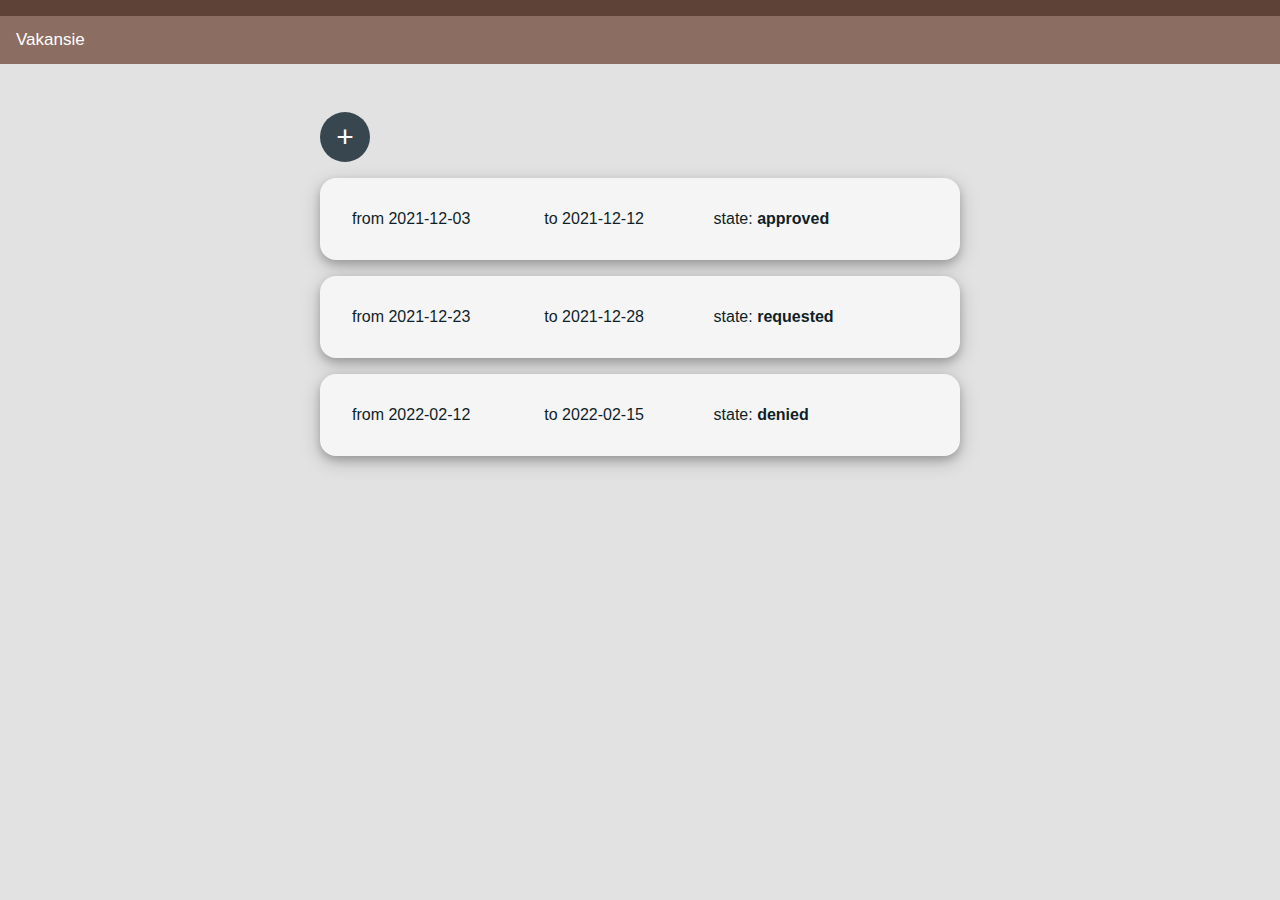
<file: js-client-iteration-1/index.html>
<!doctype html>
<html class="no-js" lang="">

<head>
    <meta charset="utf-8">
    <title>Vakansie</title>
    <meta name="description" content="">
    <meta name="viewport" content="width=device-width, initial-scale=1">

    <meta property="og:title" content="">
    <meta property="og:type" content="">
    <meta property="og:url" content="">
    <meta property="og:image" content="">

    <link rel="stylesheet" type="text/css" href="style.css">
</head>

<body>

<div id="root"></div>

<script>
    window.springServerName = "localhost";
    window.springServerPort = "8080";
    window.restPath = '/event';
    window.appRootId = 'vakansie';       // keep page specifics in the page
</script>
<script src="starter.js" type="module"></script>

</body>

</html>
</file>
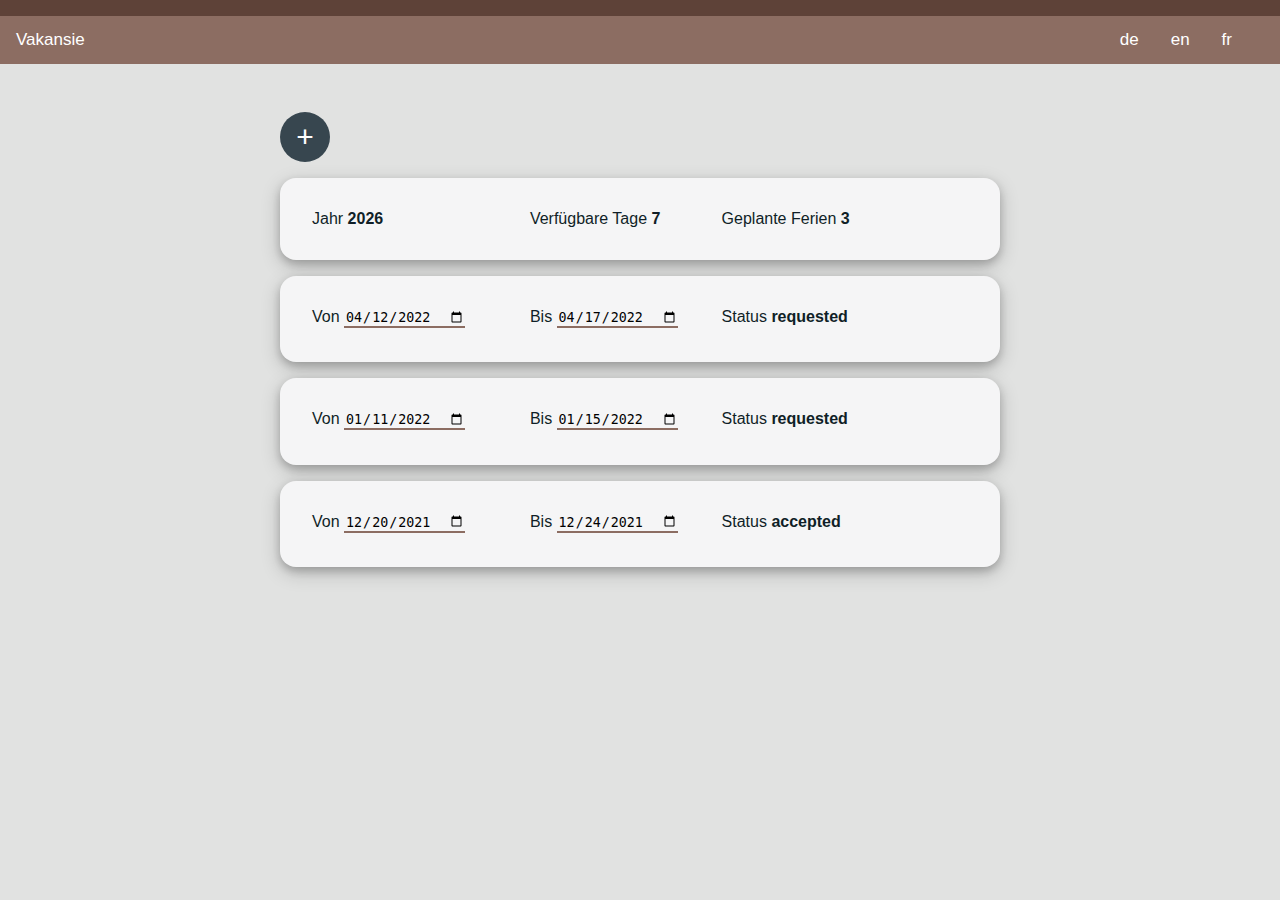
<file: js-client-iteration-4/index.html>
<!doctype html>
<html class="no-js" lang="">

<head>
    <meta charset="utf-8">
    <title>Vakansie</title>
    <link rel="icon" type="image/x-icon" href="./favicon.png">
    <meta name="description" content="">
    <meta name="viewport" content="width=device-width, initial-scale=1">

    <meta property="og:title" content="">
    <meta property="og:type" content="">
    <meta property="og:url" content="">
    <meta property="og:image" content="">

    <link rel="stylesheet" type="text/css" href="style.css">
</head>

<body>

<div id="root"></div>

<script>
    window.springServerName = "localhost";
    window.springServerPort = "8080";
    window.restPath = '/event';
    window.appRootId = 'vakansie';       // keep page specifics in the page
</script>
<script src="./starter.js" type="module"></script>

</body>

</html>
</file>
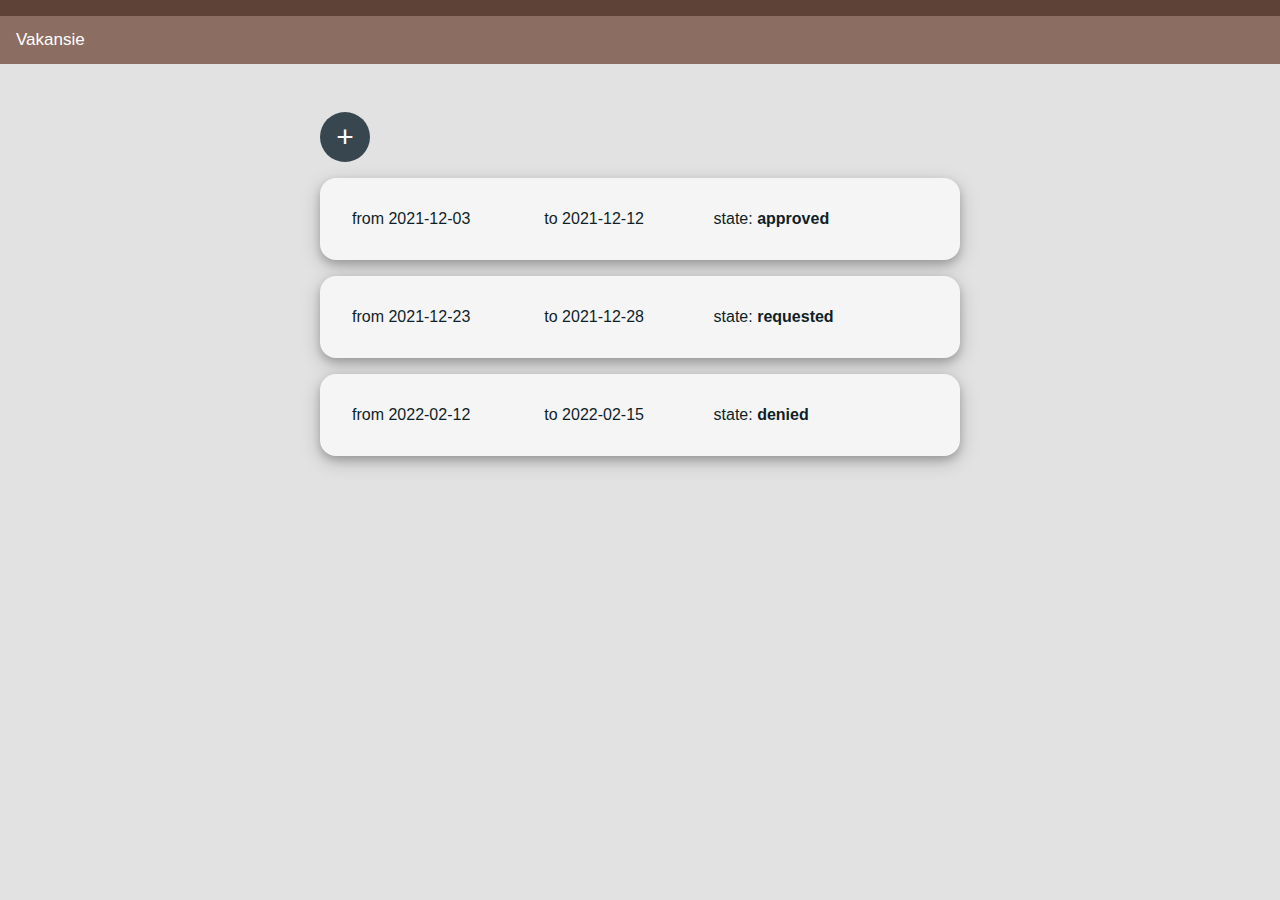
<file: js-client/index.html>
<!doctype html>
<html class="no-js" lang="">

<head>
    <meta charset="utf-8">
    <title>Vakansie</title>
    <meta name="description" content="">
    <meta name="viewport" content="width=device-width, initial-scale=1">

    <meta property="og:title" content="">
    <meta property="og:type" content="">
    <meta property="og:url" content="">
    <meta property="og:image" content="">

    <link rel="stylesheet" type="text/css" href="style.css">
</head>

<body>

<div id="root"></div>

<script>
    window.springServerName = "localhost";
    window.springServerPort = "8080";
    window.restPath = '/event';
    window.appRootId = 'vakansie';       // keep page specifics in the page
</script>
<script src="./starter.js" type="module"></script>

</body>

</html>
</file>
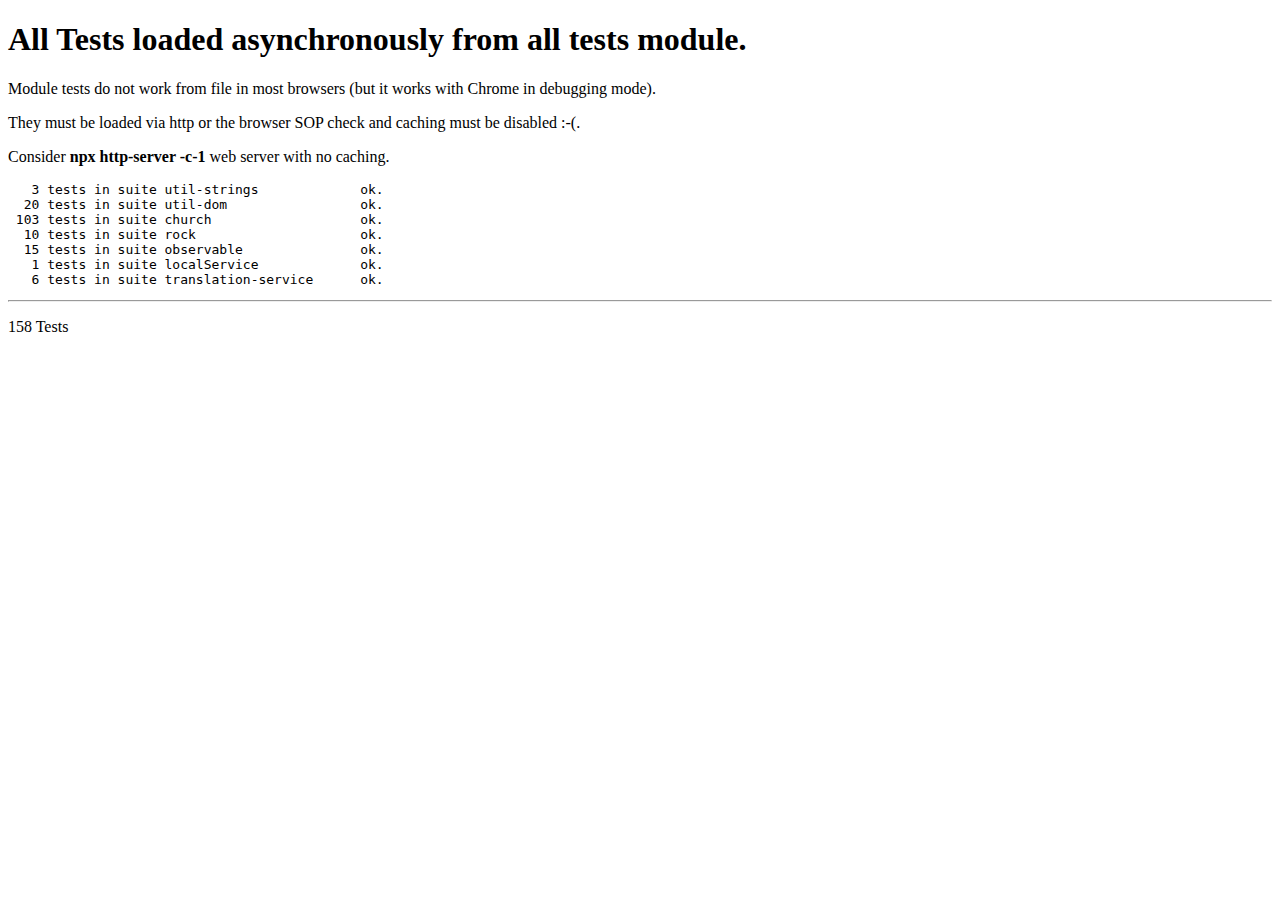
<file: js-client-iteration-1/test.html>
<!DOCTYPE html>
<html lang="DE">
<head>
    <title> All Tests from Module</title>
</head>
<body>

<h1>All Tests loaded asynchronously from all tests module.</h1>

<p>Module tests do not work from file in most browsers (but it works with Chrome in debugging mode).</p>
<p>They must be loaded via http or the browser SOP check and caching must be disabled :-(.</p>
<p>Consider <strong>npx http-server -c-1 </strong> web server with no caching.</p>


<pre id="out"></pre>

<hr/>

<p id="grossTotal"></p>

<!--no inline function to please FF-->
<script src="src/base/test/asyncStarter.js" type="module"></script>

<script>
    // Since the bundle is loaded before this code, we can refer to the "total" in the global namespace
    document.writeln(total);
</script>

</body>
</html>
</file>
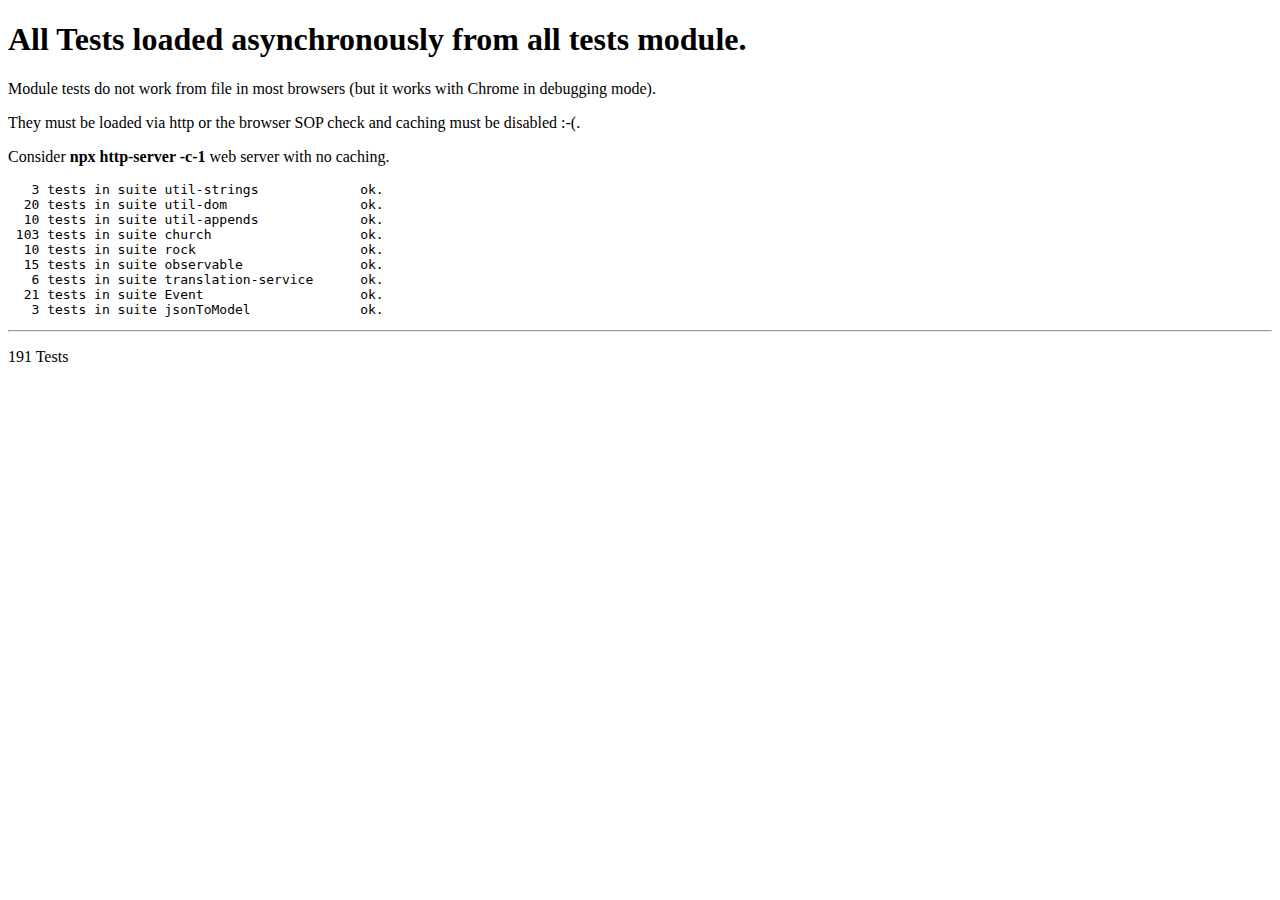
<file: js-client-iteration-2/test.html>
<!DOCTYPE html>
<html lang="DE">
<head>
    <title> All Tests from Module</title>
    <link rel="icon" type="image/x-icon" href="./favicon.png">
</head>
<body>

<h1>All Tests loaded asynchronously from all tests module.</h1>

<p>Module tests do not work from file in most browsers (but it works with Chrome in debugging mode).</p>
<p>They must be loaded via http or the browser SOP check and caching must be disabled :-(.</p>
<p>Consider <strong>npx http-server -c-1 </strong> web server with no caching.</p>


<pre id="out"></pre>

<hr/>

<p id="grossTotal"></p>

<!--no inline function to please FF-->
<script src="src/base/test/asyncStarter.js" type="module"></script>

<script>
    // Since the bundle is loaded before this code, we can refer to the "total" in the global namespace
    document.writeln(total);
</script>

</body>
</html>
</file>
<file: js-client-iteration-1/style.css>
/*@import "src/assets/fonts/FontAwesome/css/fontawesome.min.css";*/
/*@import "src/assets/fonts/FontAwesome/css/solid.min.css";*/


:root {
    /* Colors wood / natural colors https://material.io/resources/color/#!/?view.left=0&view.right=0&primary.color=8D6E63&secondary.color=37464f&primary.text.color=ffffff&secondary.text.color=ffffff */

    --color-primary-font: #ffffff;
    --color-primary-font-light: #000000;
    --color-primary-font-dark: #ffffff;
    --color-primary-background: #8c6d62;
    --color-primary-background-light: #be9c91;
    --color-primary-background-dark: #5e4238;

    --color-secondary-font: #ffffff;
    --color-secondary-font-light: #ffffff;
    --color-secondary-font-dark: #ffffff;
    --color-secondary-background: #37464f;
    --color-secondary-background-light: #62717b;
    --color-secondary-background-dark: #101f27;

    --color-background: #E1E2E1;
    --color-background-light: #F5F5F6;
    --color-background-dark: #c9c9c9;
}

html {
    height: 100%;
    width: 100%;
    padding: 0;
    margin: 0;
    font-family: "Raleway", sans-serif;
    font-weight: 400;
    color: var(--color-primary-font);
    box-sizing: border-box;
}

body {
    background-color: var(--color-background);
    width: 100%;
    padding: 0;
    margin: 0;
}

.events {
    margin: 3em auto 1em auto;
    max-width: 40em;
}

.card {
    transition: all ease-in-out .3s;
    max-width: 45em;
    margin: 1em auto 1em auto;
    padding: 2em;
    box-shadow: 0 4px 8px 0 rgba(0, 0, 0, 0.2),
                0 6px 20px 0 rgba(0, 0, 0, 0.19);
    border-radius: 1em;
    background-color: var(--color-background-light);
    color: var(--color-secondary-background-dark);

    display: grid;
    grid-column-gap: 0.5em;
    grid-template-columns: 32% 28% 26% 14%;  /* or use auto */
}

.card:hover {
    box-shadow: 0 7px 12px 0 rgba(0, 0, 0, 0.2),
                4px 12px 23px 5px rgba(0, 0, 0, 0.19);
}

.card-date input {
    border-top: none;
    border-left: none;
    border-right: none;
    border-bottom: 2px solid var(--color-primary-background);
    background-color: var(--color-background-light);

    outline: none;
    cursor: pointer;
}

.card-date input:hover {
    border-bottom: 2px solid var(--color-primary-background-dark);
}

.card-date input ::-webkit-inner-spin-button {
    display: none;
}

/* TOP NAV */
.topnav-header {
    height: 1rem;
    background-color: VAR(--color-primary-background-dark);
}

.topnav {
    overflow: hidden;
    background-color: VAR(--color-primary-background);
}

.topnav a {
    float: left;
    color: VAR(--color-primary-font);
    text-align: center;
    padding: 14px 16px;
    text-decoration: none;
    font-size: 17px;
}

.plus-btn {
    background-color: var(--color-secondary-background);
    color: var(--color-secondary-font);

    width: 50px;
    height: 50px;
    font-size: 30px;

    border-radius: 50%;
    border: none;
    text-align: center;
    text-decoration: none;
    display: inline-block;

    outline: none;
    cursor: pointer;
}

.plus-btn:hover {
    background-color: var(--color-secondary-background-dark);
}

.icon-delete {
    background-color: var(--color-primary-background);
    color: var(--color-secondary-font);
    width: 25px;
    height: 25px;
    font-size: large;

    border-radius: 50%;
    border: none;
    text-align: center;
    text-decoration: none;
    display: none;

    outline: none;
    cursor: pointer;
}

.icon-delete:hover {
    background-color: var(--color-primary-background-dark);
}

.icon-delete.selected {
    display: inline;
}


/* Media Queries */
@media screen and (max-width: 1200px) {
}

@media screen and (max-width: 992px) {
}

@media screen and (max-width: 768px) {
}

@media screen and (max-width: 576px) {
    .button {
        font-size: 0.8em;
    }
}
</file>
<file: js-client-iteration-4/style.css>
/*@import "src/assets/fonts/FontAwesome/css/fontawesome.min.css";*/
/*@import "src/assets/fonts/FontAwesome/css/solid.min.css";*/

@import "src/event/event.projector.css";


:root {
    /* Colors wood / natural colors https://material.io/resources/color/#!/?view.left=0&view.right=0&primary.color=8D6E63&secondary.color=37464f&primary.text.color=ffffff&secondary.text.color=ffffff */

    --color-primary-font: #ffffff;
    --color-primary-font-light: #ffffff;
    --color-primary-font-dark: #000000;
    --color-primary-background: #8c6d62;
    --color-primary-background-light: #be9c91;
    --color-primary-background-dark: #5e4238;

    --color-secondary-font: #ffffff;
    --color-secondary-font-light: #ffffff;
    --color-secondary-font-dark: #ffffff;
    --color-secondary-background: #37464f;
    --color-secondary-background-light: #62717b;
    --color-secondary-background-dark: #101f27;

    --color-background: #E1E2E1;
    --color-background-light: #F5F5F6;
    --color-background-dark: #c9c9c9;
}

html {
    height: 100%;
    width: 100%;
    padding: 0;
    margin: 0;
    font-family: "Raleway", sans-serif;
    font-weight: 400;
    color: var(--color-primary-font);
    box-sizing: border-box;
}

body {
    background-color: var(--color-background);
    width: 100%;
    padding: 0;
    margin: 0;
}

#content {
    margin: 3em auto 1em auto;
    max-width: 45em;
}


/* TOP NAV */
.topnav-header {
    height: 1rem;
    background-color: VAR(--color-primary-background-dark);
}

.topnav {
    overflow: hidden;
    background-color: VAR(--color-primary-background);
}

.topnav a {
    float: left;
    color: VAR(--color-primary-font);
    text-align: center;
    padding: 14px 16px;
    text-decoration: none;
    font-size: 17px;
}

.topnav-languages {
    float: right;
    margin-right: 2rem;
    cursor: pointer;
}

.topnav-languages > a:hover {
    color: var(--color-primary-font-dark) ;
    overflow: hidden;
    transition: all ease-in-out .3s;
}

.plus-btn {
    background-color: var(--color-secondary-background);
    color: var(--color-secondary-font);

    width: 50px;
    height: 50px;
    font-size: 30px;

    border-radius: 50%;
    border: none;
    text-align: center;
    text-decoration: none;
    display: inline-block;

    outline: none;
    cursor: pointer;
}

.plus-btn:hover {
    background-color: var(--color-secondary-background-dark);
}


/* Media Queries */
@media screen and (max-width: 1200px) {
}

@media screen and (max-width: 992px) {
}

@media screen and (max-width: 768px) {
}

@media screen and (max-width: 576px) {
    .button {
        font-size: 0.8em;
    }
}
</file>
<file: js-client/style.css>
/*@import "src/assets/fonts/FontAwesome/css/fontawesome.min.css";*/
/*@import "src/assets/fonts/FontAwesome/css/solid.min.css";*/


:root {
    /* Colors wood / natural colors https://material.io/resources/color/#!/?view.left=0&view.right=0&primary.color=8D6E63&secondary.color=37464f&primary.text.color=ffffff&secondary.text.color=ffffff */

    --color-primary-font: #ffffff;
    --color-primary-font-light: #000000;
    --color-primary-font-dark: #ffffff;
    --color-primary-background: #8c6d62;
    --color-primary-background-light: #be9c91;
    --color-primary-background-dark: #5e4238;

    --color-secondary-font: #ffffff;
    --color-secondary-font-light: #ffffff;
    --color-secondary-font-dark: #ffffff;
    --color-secondary-background: #37464f;
    --color-secondary-background-light: #62717b;
    --color-secondary-background-dark: #101f27;

    --color-background: #E1E2E1;
    --color-background-light: #F5F5F6;
    --color-background-dark: #c9c9c9;
}

html {
    height: 100%;
    width: 100%;
    padding: 0;
    margin: 0;
    font-family: "Raleway", sans-serif;
    font-weight: 400;
    color: var(--color-primary-font);
    box-sizing: border-box;
}

body {
    background-color: var(--color-background);
    width: 100%;
    padding: 0;
    margin: 0;
}

.events {
    margin: 3em auto 1em auto;
    max-width: 40em;
}

.card {
    transition: all ease-in-out .3s;
    max-width: 45em;
    margin: 1em auto 1em auto;
    padding: 2em;
    box-shadow: 0 4px 8px 0 rgba(0, 0, 0, 0.2),
                0 6px 20px 0 rgba(0, 0, 0, 0.19);
    border-radius: 1em;
    background-color: var(--color-background-light);
    color: var(--color-secondary-background-dark);

    display: grid;
    grid-column-gap: 0.5em;
    grid-template-columns: 32% 28% 26% 14%;  /* or use auto */
}

.card:hover {
    box-shadow: 0 7px 12px 0 rgba(0, 0, 0, 0.2),
                4px 12px 23px 5px rgba(0, 0, 0, 0.19);
}

.card-date input {
    border-top: none;
    border-left: none;
    border-right: none;
    border-bottom: 2px solid var(--color-primary-background);
    background-color: var(--color-background-light);

    outline: none;
    cursor: pointer;
}

.card-date input:hover {
    border-bottom: 2px solid var(--color-primary-background-dark);
}

.card-date input ::-webkit-inner-spin-button {
    display: none;
}

/* TOP NAV */
.topnav-header {
    height: 1rem;
    background-color: VAR(--color-primary-background-dark);
}

.topnav {
    overflow: hidden;
    background-color: VAR(--color-primary-background);
}

.topnav a {
    float: left;
    color: VAR(--color-primary-font);
    text-align: center;
    padding: 14px 16px;
    text-decoration: none;
    font-size: 17px;
}

.plus-btn {
    background-color: var(--color-secondary-background);
    color: var(--color-secondary-font);

    width: 50px;
    height: 50px;
    font-size: 30px;

    border-radius: 50%;
    border: none;
    text-align: center;
    text-decoration: none;
    display: inline-block;

    outline: none;
    cursor: pointer;
}

.plus-btn:hover {
    background-color: var(--color-secondary-background-dark);
}

.icon-delete {
    background-color: var(--color-primary-background);
    color: var(--color-secondary-font);
    width: 25px;
    height: 25px;
    font-size: large;

    border-radius: 50%;
    border: none;
    text-align: center;
    text-decoration: none;
    display: none;

    outline: none;
    cursor: pointer;
}

.icon-delete:hover {
    background-color: var(--color-primary-background-dark);
}

.icon-delete.selected {
    display: inline;
}


/* Media Queries */
@media screen and (max-width: 1200px) {
}

@media screen and (max-width: 992px) {
}

@media screen and (max-width: 768px) {
}

@media screen and (max-width: 576px) {
    .button {
        font-size: 0.8em;
    }
}
</file>
